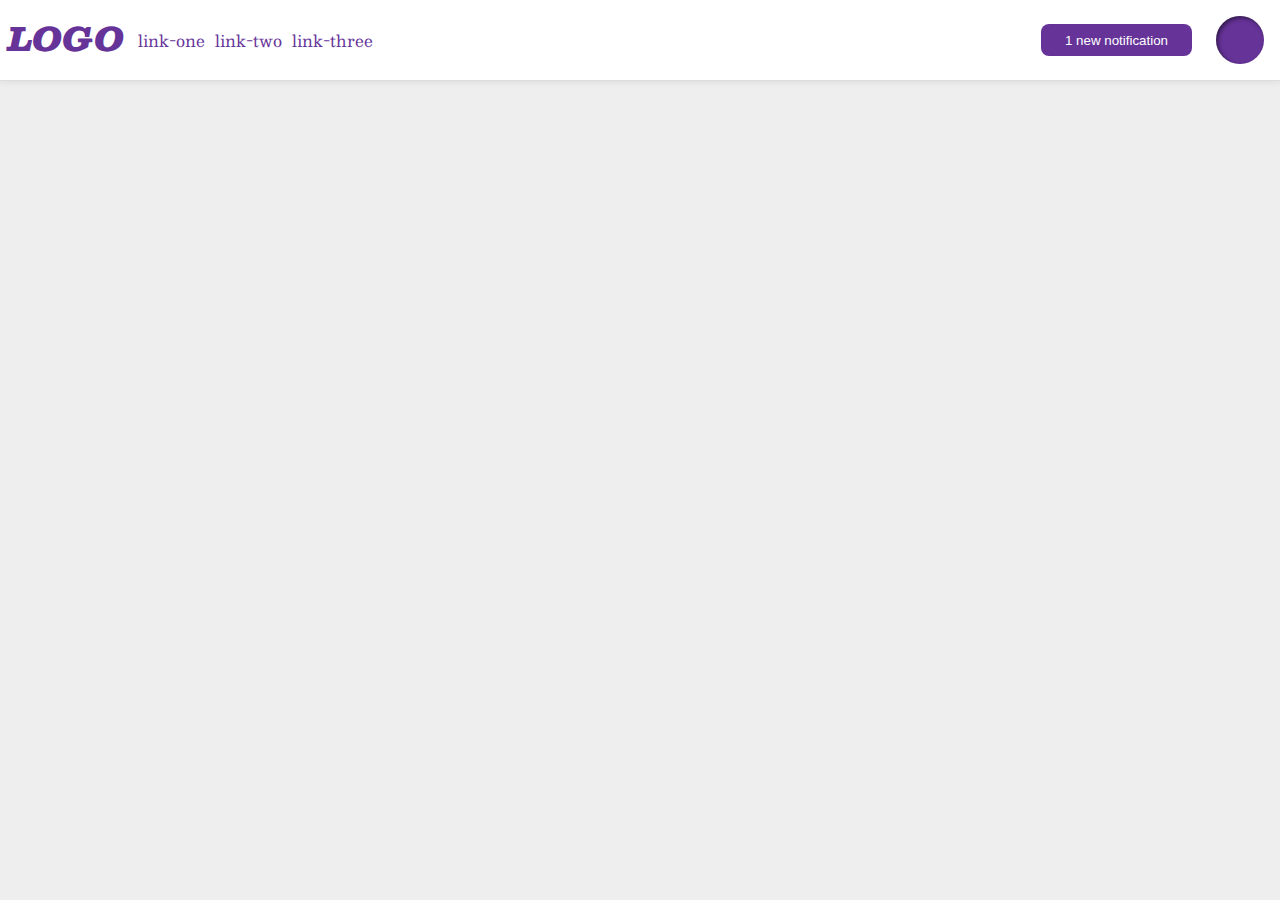
<file: flex/03-flex-header-2/index.html>
<!DOCTYPE html>
<html lang="en">
  <head>
    <meta charset="UTF-8">
    <meta http-equiv="X-UA-Compatible" content="IE=edge">
    <meta name="viewport" content="width=device-width, initial-scale=1.0">
    <title>Flex Header 2</title>
    <link rel="stylesheet" href="style.css">
  </head>
  <body>
    <div class="header">
      <div class="left">
        <div class="logo">
          LOGO
        </div>
        <ul class="links">
          <li><a href="google.com">link-one</a></li>
          <li><a href="google.com">link-two</a></li>
          <li><a href="google.com">link-three</a></li>
        </ul>
      </div>
      <div class="right">
    <div class="header2">
      <button class="notifications">
        1 new notification
      </button>
      <div class="profile-image"></div>
      </div>
    </div>
  </body>
</html>
</file>
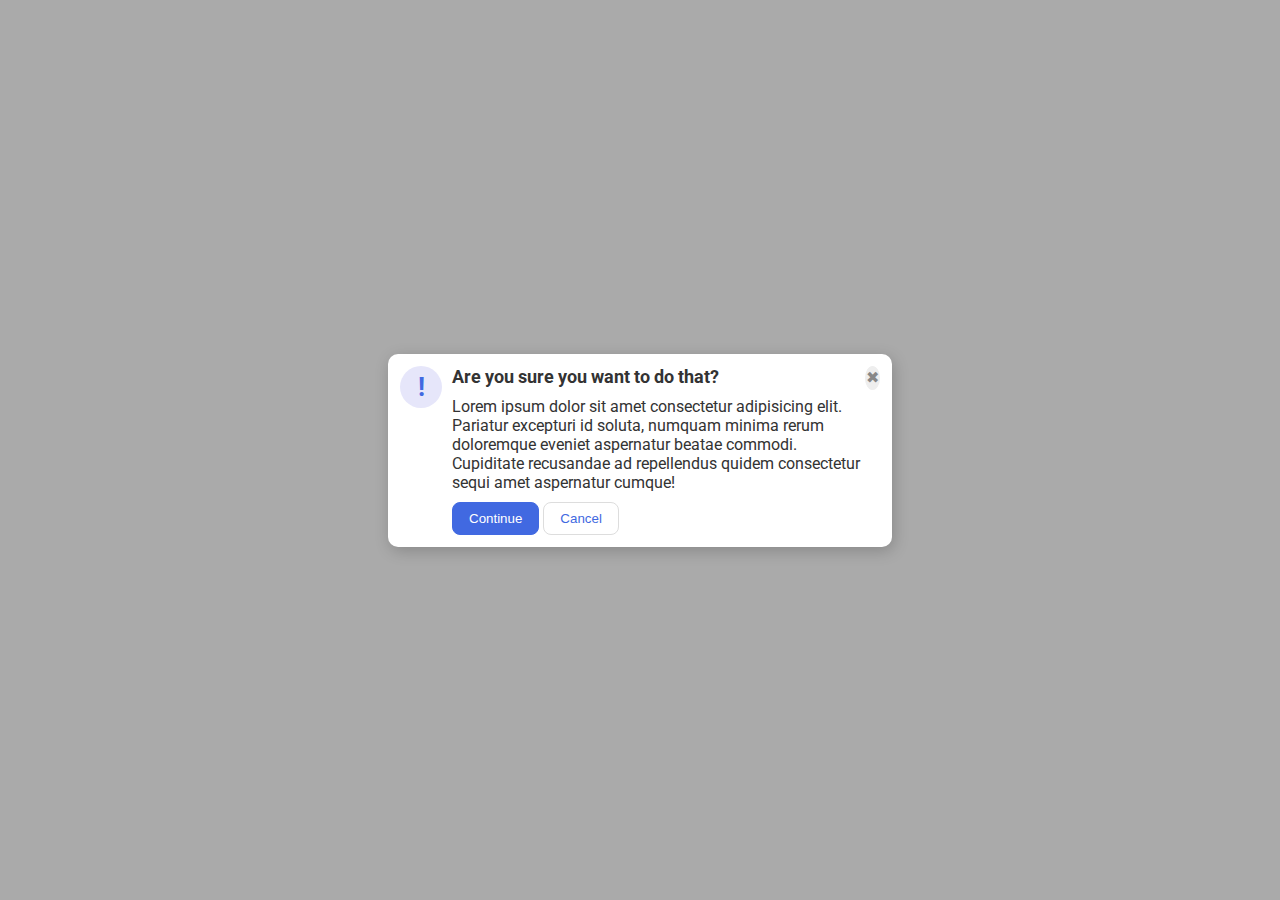
<file: flex/05-flex-modal/index.html>
<!DOCTYPE html>
<html lang="en">
  <head>
    <meta charset="UTF-8">
    <meta http-equiv="X-UA-Compatible" content="IE=edge">
    <meta name="viewport" content="width=device-width, initial-scale=1.0">
    <link rel="stylesheet" href="style.css">
    <title>Modal</title>
  </head>
  <body>
    <div class="modal">
      <div class="icon">!</div>
      <div class="content">
        <div class="header">Are you sure you want to do that?</div>
        <div class="text">Lorem ipsum dolor sit amet consectetur adipisicing elit. Pariatur excepturi id soluta, numquam minima rerum doloremque eveniet aspernatur beatae commodi. Cupiditate recusandae ad repellendus quidem consectetur sequi amet aspernatur cumque!</div>
        <div class="buttons">
          <button class="continue">Continue</button>
          <button class="cancel">Cancel</button>
        </div>
      </div>
      <button class="close-button">✖</button>
    </div>
  </body>
</html>
</file>
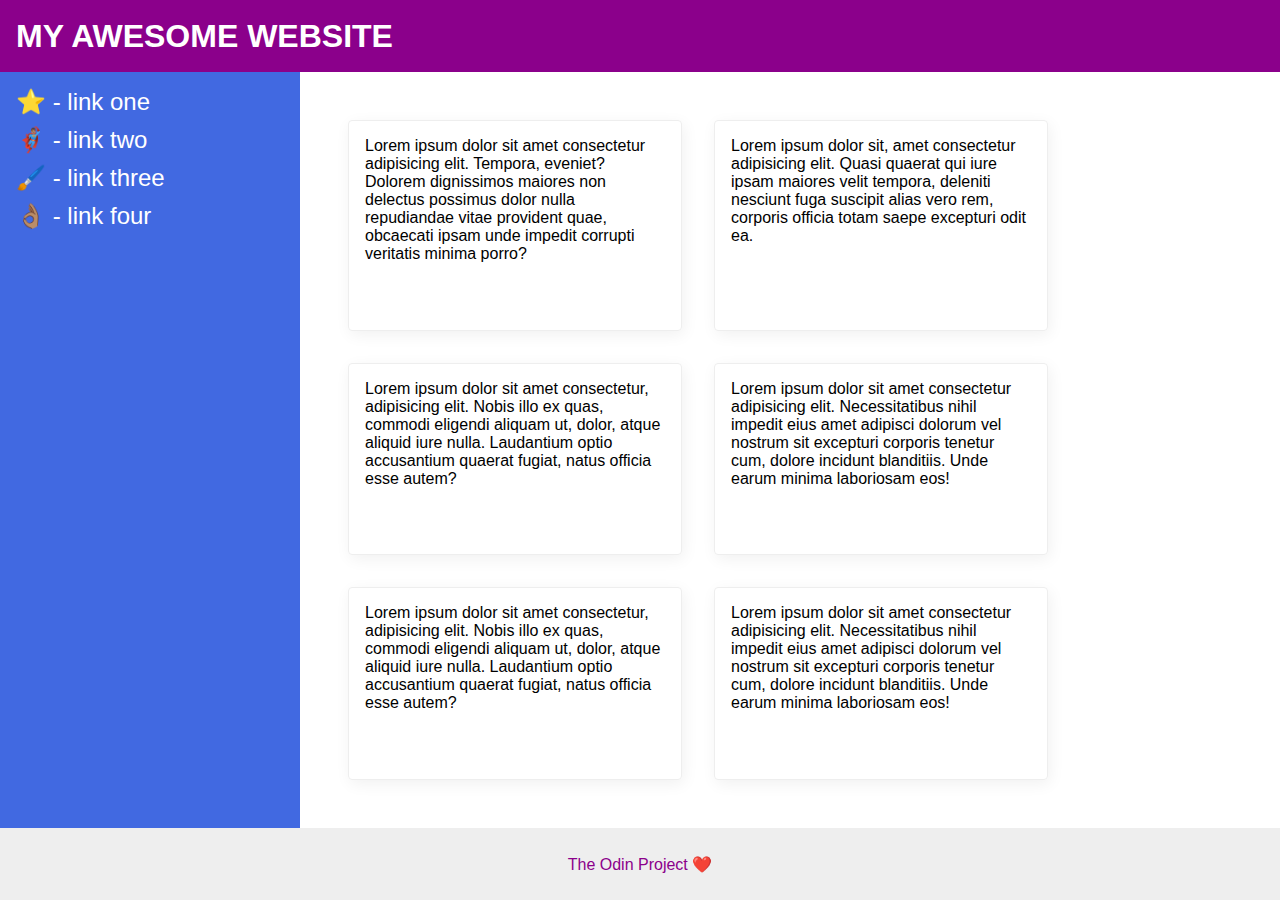
<file: flex/07-flex-layout-2/index.html>
<!DOCTYPE html>
<html lang="en">
  <head>
    <meta charset="UTF-8">
    <meta http-equiv="X-UA-Compatible" content="IE=edge">
    <meta name="viewport" content="width=device-width, initial-scale=1.0">
    <title>The Holy Grail</title>
    <link rel="stylesheet" href="style.css">
  </head>
  <body>
    <div class="header">
      MY AWESOME WEBSITE
    </div>
    
    <div class="container">
      <div class="sidebar">
        <ul>
          <li><a href="#">⭐ - link one</a></li>
          <li><a href="#">🦸🏽‍♂️ - link two</a></li>
          <li><a href="#">🖌️ - link three</a></li>
          <li><a href="#">👌🏽 - link four</a></li>
        </ul>
      </div>
      <div class="cards">
        <div class="card">Lorem ipsum dolor sit amet consectetur adipisicing elit. Tempora, eveniet? Dolorem dignissimos maiores non delectus possimus dolor nulla repudiandae vitae provident quae, obcaecati ipsam unde impedit corrupti veritatis minima porro?</div>
        <div class="card">Lorem ipsum dolor sit, amet consectetur adipisicing elit. Quasi quaerat qui iure ipsam maiores velit tempora, deleniti nesciunt fuga suscipit alias vero rem, corporis officia totam saepe excepturi odit ea.</div>
        <div class="card">Lorem ipsum dolor sit amet consectetur, adipisicing elit. Nobis illo ex quas, commodi eligendi aliquam ut, dolor, atque aliquid iure nulla. Laudantium optio accusantium quaerat fugiat, natus officia esse autem?</div>
        <div class="card">Lorem ipsum dolor sit amet consectetur adipisicing elit. Necessitatibus nihil impedit eius amet adipisci dolorum vel nostrum sit excepturi corporis tenetur cum, dolore incidunt blanditiis. Unde earum minima laboriosam eos!</div>
        <div class="card">Lorem ipsum dolor sit amet consectetur, adipisicing elit. Nobis illo ex quas, commodi eligendi aliquam ut, dolor, atque aliquid iure nulla. Laudantium optio accusantium quaerat fugiat, natus officia esse autem?</div>
        <div class="card">Lorem ipsum dolor sit amet consectetur adipisicing elit. Necessitatibus nihil impedit eius amet adipisci dolorum vel nostrum sit excepturi corporis tenetur cum, dolore incidunt blanditiis. Unde earum minima laboriosam eos!</div>
      </div>
    </div>
    <div class="footer">
      The Odin Project ❤️
    </div>
  </body>
</html>
</file>
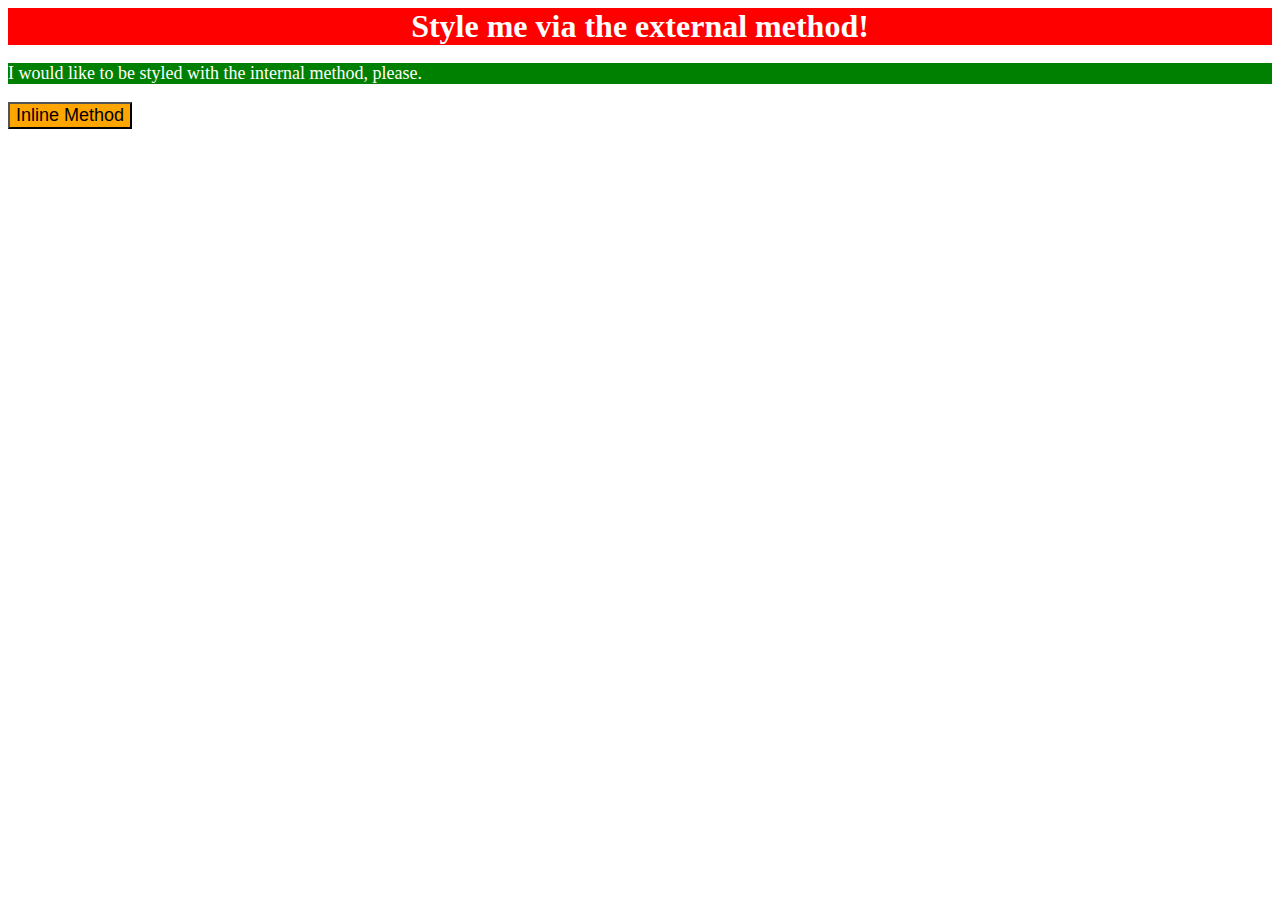
<file: foundations/01-css-methods/index.html>
<!DOCTYPE html>
<html lang="en">
  <head>
    <meta charset="UTF-8">
    <meta http-equiv="X-UA-Compatible" content="IE=edge">
    <meta name="viewport" content="width=device-width, initial-scale=1.0">
    <link rel="stylesheet" href="styles.css"/>
    <title>Methods for Adding CSS</title>
    <style>
      p {
        background-color: green;
        color: white;
        font-size: 18px;
      }
    </style>
  </head>
  <body>
    <div>Style me via the external method!</div>
    <p>I would like to be styled with the internal method, please.</p>
    <button style="background-color: orange; font-size: 18px;">Inline Method</button>
  </body>
</html>
</file>
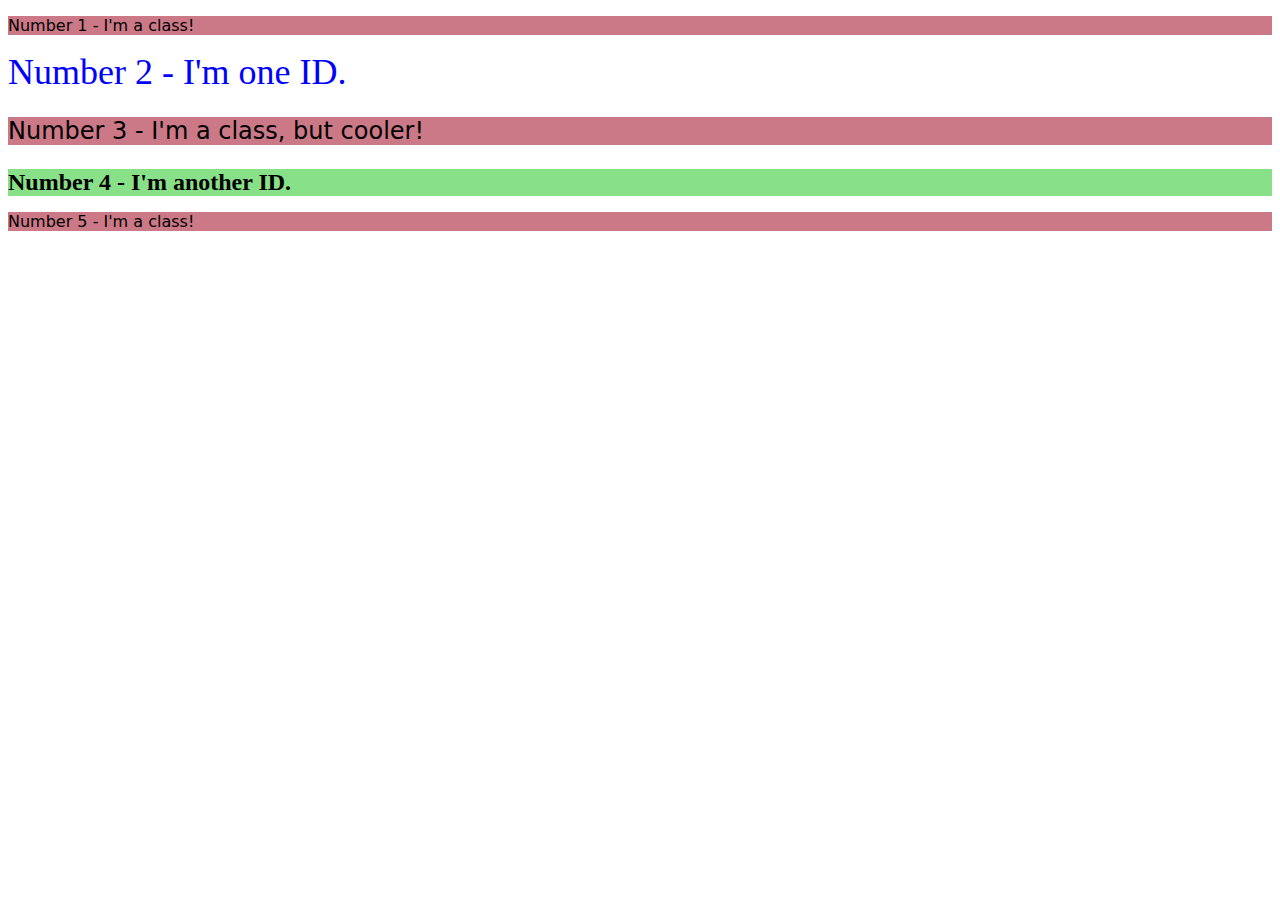
<file: foundations/02-class-id-selectors/index.html>
<!DOCTYPE html>
<html lang="en">
  <head>
    <meta charset="UTF-8">
    <meta http-equiv="X-UA-Compatible" content="IE=edge">
    <meta name="viewport" content="width=device-width, initial-scale=1.0">
    <title>Class and ID Selectors</title>
    <link rel="stylesheet" href="style.css">
  </head>
  <body>
    <p class="odd">Number 1 - I'm a class!</p>
    <div id="two">Number 2 - I'm one ID.</div>
    <p class="odd adjust-font-size">Number 3 - I'm a class, but cooler!</p>
    <div id="four" class="adjust-font-size">Number 4 - I'm another ID.</div>
    <p class="odd">Number 5 - I'm a class!</p>
  </body>
</html>
</file>
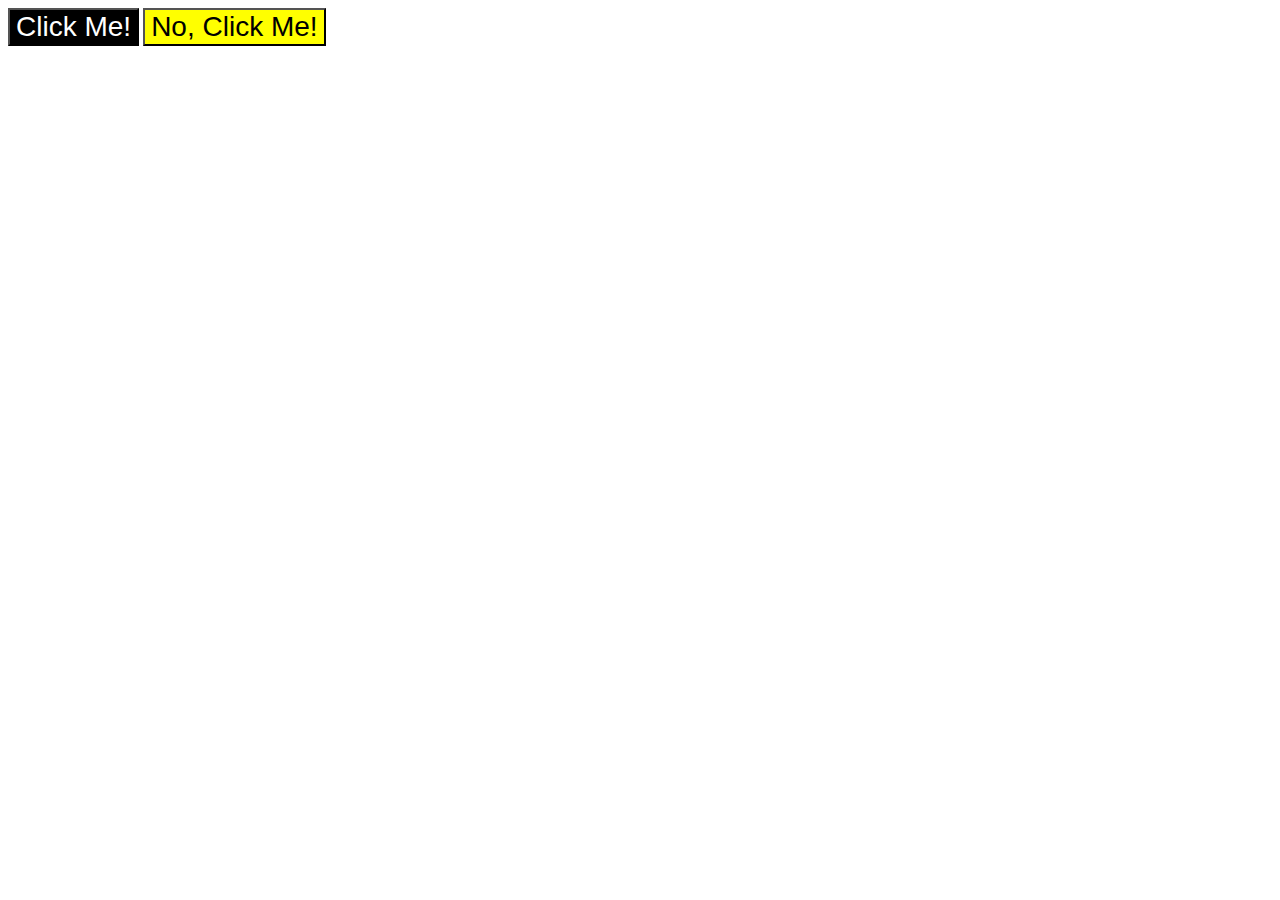
<file: foundations/03-grouping-selectors/index.html>
<!DOCTYPE html>
<html lang="en">
  <head>
    <meta charset="UTF-8">
    <meta http-equiv="X-UA-Compatible" content="IE=edge">
    <meta name="viewport" content="width=device-width, initial-scale=1.0">
    <title>Grouping Selectors</title>
    <link rel="stylesheet" href="style.css">
  </head>
  <body>
    <button class="first">Click Me!</button>
    <button class="second">No, Click Me!</button>
  </body>
</html>
</file>
<file: flex/03-flex-header-2/style.css>
/* this is some magical font-importing.  
you'll learn about it later. */
@import url('https://fonts.googleapis.com/css2?family=Besley:ital,wght@0,400;1,900&display=swap');

body {
  margin: 0;
  background: #eee;
  font-family: Besley, serif;
}

.header {
  background: white;
  border-bottom: 1px solid #ddd;
  box-shadow: 0 0 8px rgba(0,0,0,.1);
  padding: 8px;
  display: flex;
  flex: 1;
  justify-content: space-between;
  align-items: center;
}

.header2 {
  display: flex;
}

.profile-image {
  background: rebeccapurple;
  box-shadow: inset 2px 2px 4px rgba(0,0,0,.5);
  border-radius: 50%;
  width: 48px;
  height: 48px;
  margin: 8px;
}

.logo {
  color: rebeccapurple;
  font-size: 32px;
  font-weight: 900;
  font-style: italic;
  margin: 0px;
  
}

button {
  border: none;
  border-radius: 8px;
  background: rebeccapurple;
  color: white;
  padding: 8px 24px;
  margin: 16px;
}

a {
  /* this removes the line under our links */
  text-decoration: none;
  color: rebeccapurple;
  
}

ul {
  list-style-type: none;
}

.left {
  display: flex;
}


.links {
  display: flex;
  padding-left: 4px;
  margin-left: 10px;
  gap: 10px;
}
</file>
<file: flex/05-flex-modal/style.css>
@import url('https://fonts.googleapis.com/css2?family=Roboto:wght@400;700&display=swap');

html, body {
  height: 100%;
}

body {
  font-family: Roboto, sans-serif;
  margin: 0;
  background: #aaa;
  color: #333;
  /* I'll give you this one for free lol */
  display: flex;
  align-items: center;
  justify-content: center;
}

.modal {
  background: white;
  width: 480px;
  border-radius: 10px;
  box-shadow: 2px 4px 16px rgba(0,0,0,.2);
  display: flex;
  padding: 12px;
}

.icon {
  color: royalblue;
  font-size: 26px;
  font-weight: 700;
  background: lavender;
  width: 42px;
  height: 42px;
  border-radius: 50%;
  display: flex;
  align-items: center;
  justify-content: center;
  margin-right: 10px;

  flex-shrink: 0;
}

.close-button {
  background: #eee;
  border-radius: 50%;
  color: #888;
  font-weight: 400;
  font-size: 16px;
  height: 24px;
  width: 24px;
  display: flex;
  align-items: center;
  justify-content: center;
  border: 1px solid #eee;
  padding: 0;
}

button {
  cursor: pointer;
  padding: 8px 16px;
  border-radius: 8px;
}

button.continue {
  background: royalblue;
  border: 1px solid royalblue;
  color: white;
}

button.cancel {
  background: white;
  border: 1px solid #ddd;
  color: royalblue;
}

.content {
  display: flex;
  flex-direction: column;
  gap: 10px;
  
}

.header {
  font-size: 18px;
  font-weight: bold;
}
</file>
<file: flex/07-flex-layout-2/style.css>
body {
  font-family: -apple-system, BlinkMacSystemFont, 'Segoe UI', Roboto, Oxygen, Ubuntu, Cantarell, 'Open Sans', 'Helvetica Neue', sans-serif;
  margin: 0;
  min-height: 100vh;
  display: flex;
  flex-direction: column;
  flex: 1;
}

.header {
  height: 72px;
  background: darkmagenta;
  color: white;
  display: flex;
  font-size: 32px ;
  font-weight: bold;
  align-items: center;
  padding-left: 16px;
}

.footer {
  height: 72px;
  background: #eee;
  color: darkmagenta;
  display: flex;
  justify-content: center;
  align-items: center;
}

.sidebar {
  width: 300px;
  background: royalblue;
  box-sizing: border-box;
  gap: 8px;
  flex-shrink: 0;
  padding: 16px;
  
}

.card {
  border: 1px solid #eee;
  box-shadow: 2px 4px 16px rgba(0,0,0,.06);
  border-radius: 4px;
  
  width: 300px;
  padding: 16px;
  margin: 16px;
}

.container {
  display: flex;
  flex: 1;
}

li {
  list-style-type: none;
  font-size: 24px;

}

.cards {
  display: flex;
  flex-wrap: wrap;
  padding: 32px;
}

a:link, a:visited {
  text-decoration: none;
  color: white;
}

ul {
  display: flex;
  flex-direction: column;
  margin: 0;
  padding: 0;
  gap: 10px;
}
</file>
<file: foundations/01-css-methods/styles.css>
div {
    background-color: red;
    color: white;
    font-size: 32px;
    text-align: center;
    font-weight: bold;
}
</file>
<file: foundations/02-class-id-selectors/style.css>
.odd {
    background-color: rgb(204, 121, 135);
    font-family: Verdana, "DejaVu Sans", sans-serif;
}

.adjust-font-size {
    font-size: 24px;
}

#two {
    color: rgb(0, 0, 255);
    font-size: 36px;
}


#four {
    background-color: rgb(136, 224, 136);
    font-weight: bold;
}
</file>
<file: foundations/03-grouping-selectors/style.css>
.first, .second {
    font-size: 28px;
    font-family: 'Helvetica', 'Times New Roman', sans-serif;
}

.first {
    background-color: black;
    color: white;
}

.second {
    background-color: yellow;
}
</file>
